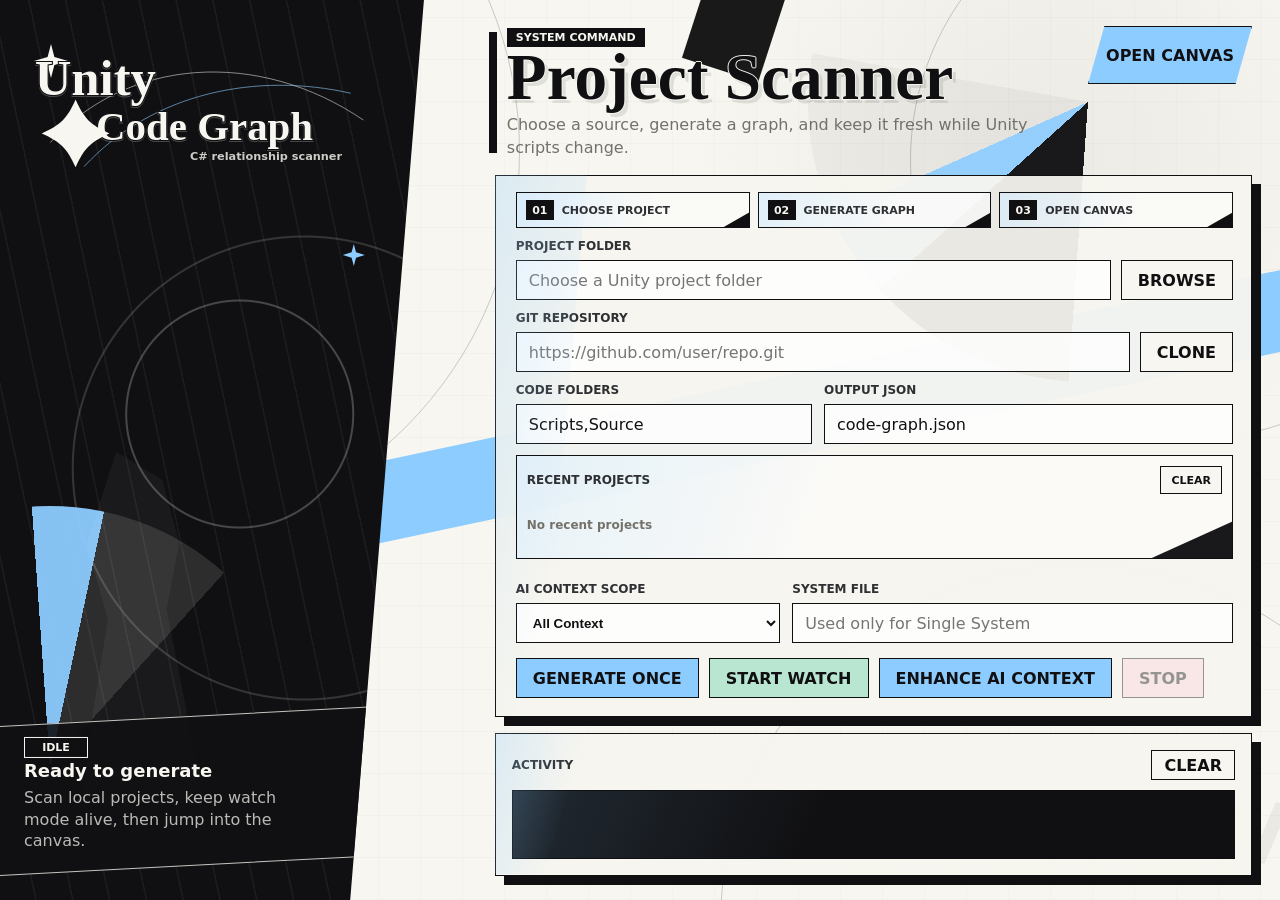
<file: UnityCodeGraph.Launcher/app/index.html>
<!doctype html>
<html lang="en">
  <head>
    <meta charset="utf-8" />
    <meta name="viewport" content="width=device-width, initial-scale=1" />
    <title>Unity Code Graph</title>
    <link rel="stylesheet" href="./styles.css" />
  </head>
  <body>
    <main class="shell">
      <div class="stage-lines" aria-hidden="true">
        <span class="orbit orbit-a"></span>
        <span class="orbit orbit-b"></span>
        <span class="orbit orbit-c"></span>
        <span class="slash slash-a"></span>
        <span class="slash slash-b"></span>
      </div>

      <section class="hero" aria-label="Unity Code Graph launcher">
        <div class="hero-fan" aria-hidden="true"></div>
        <div class="hero-shadow" aria-hidden="true"></div>
        <div class="star star-a" aria-hidden="true"></div>
        <div class="star star-b" aria-hidden="true"></div>

        <div class="wordmark-wrap">
          <svg class="wordmark" viewBox="0 0 520 210" role="img" aria-label="Unity Code Graph">
            <path class="wordmark-orbit" d="M40 154 C148 34 334 20 484 122" />
            <path class="wordmark-orbit orbit-thin" d="M88 188 C186 82 334 54 466 84" />
            <text class="wordmark-main wordmark-top" x="18" y="86">Unity</text>
            <text class="wordmark-main wordmark-bottom" x="105" y="150">Code Graph</text>
            <text class="wordmark-sub" x="238" y="178">C# relationship scanner</text>
            <path class="wordmark-star" d="M76 93 C88 120 97 129 124 141 C97 153 88 162 76 189 C64 162 55 153 28 141 C55 129 64 120 76 93Z" />
          </svg>
        </div>

        <div class="status-strip">
          <span id="statusPill">IDLE</span>
          <strong id="statusText">Ready to generate</strong>
          <p>Scan local projects, keep watch mode alive, then jump into the canvas.</p>
        </div>
      </section>

      <section class="workspace">
        <header class="workspace-header">
          <div class="header-copy">
            <span class="kicker">System Command</span>
            <h2>Project Scanner</h2>
            <p>Choose a source, generate a graph, and keep it fresh while Unity scripts change.</p>
          </div>
          <button id="openCanvas" class="open-canvas">Open Canvas</button>
        </header>

        <div class="panel scanner-panel">
          <div class="quick-start" aria-label="Quick start">
            <div>
              <strong>01</strong>
              <span>Choose Project</span>
            </div>
            <div>
              <strong>02</strong>
              <span>Generate Graph</span>
            </div>
            <div>
              <strong>03</strong>
              <span>Open Canvas</span>
            </div>
          </div>

          <label>
            <span>Project Folder</span>
            <div class="field-combo">
              <input id="projectPath" placeholder="Choose a Unity project folder" />
              <button id="browse">Browse</button>
            </div>
          </label>

          <label>
            <span>Git Repository</span>
            <div class="field-combo">
              <input id="gitUrl" placeholder="https://github.com/user/repo.git" />
              <button id="clone">Clone</button>
            </div>
          </label>

          <div class="grid-two">
            <label>
              <span>Code Folders</span>
              <input id="roots" value="Scripts,Source" />
            </label>
            <label>
              <span>Output JSON</span>
              <input id="outputPath" value="code-graph.json" />
            </label>
          </div>

          <div class="recent-panel">
            <div class="recent-head">
              <span>Recent Projects</span>
              <button id="clearRecent" type="button">Clear</button>
            </div>
            <div id="recentList" class="recent-list"></div>
          </div>

          <div class="enhance-options">
            <label>
              <span>AI Context Scope</span>
              <select id="enhanceScope">
                <option value="all">All Context</option>
                <option value="index">Index Only</option>
                <option value="system">Single System</option>
              </select>
            </label>
            <label>
              <span>System File</span>
              <input id="enhanceSystem" placeholder="Used only for Single System" />
            </label>
          </div>

          <div class="actions">
            <button id="generate" class="primary">Generate Once</button>
            <button id="watch" class="success">Start Watch</button>
            <button id="enhanceContext" class="ai-action">Enhance AI Context</button>
            <button id="stop" class="danger" disabled>Stop</button>
          </div>
        </div>

        <div class="log-panel">
          <div class="log-head">
            <span>Activity</span>
            <button id="clearLog">Clear</button>
          </div>
          <pre id="log"></pre>
        </div>
      </section>
    </main>
    <script src="./app.js"></script>
  </body>
</html>
</file>
<file: UnityCodeGraph.Launcher/app/styles.css>
:root {
  --paper: #f7f6f0;
  --paper-soft: #ebe9e0;
  --ink: #101012;
  --ink-soft: #2f3033;
  --muted: #73716a;
  --blue: #8dccff;
  --blue-strong: #087bc0;
  --mint: #b8e6d0;
  --rose: #ffd2da;
  --title-font: "Bodoni MT", Didot, "Baskerville", Cambria, Georgia, "Times New Roman", serif;
  --ui-font: Inter, "Segoe UI", system-ui, sans-serif;
}

* {
  box-sizing: border-box;
}

html,
body {
  height: 100%;
}

body {
  margin: 0;
  min-width: 980px;
  min-height: 660px;
  color: var(--ink);
  font-family: var(--ui-font);
  background: var(--paper);
  overflow: hidden;
}

button,
input {
  font: inherit;
}

.shell {
  position: relative;
  display: grid;
  grid-template-columns: minmax(320px, 0.36fr) minmax(620px, 0.64fr);
  height: 100vh;
  isolation: isolate;
  overflow: hidden;
}

.stage-lines {
  position: absolute;
  inset: 0;
  z-index: 0;
  pointer-events: none;
  background:
    repeating-linear-gradient(0deg, rgba(16, 16, 18, 0.025) 0 1px, transparent 1px 42px),
    repeating-linear-gradient(90deg, rgba(16, 16, 18, 0.018) 0 1px, transparent 1px 42px),
    radial-gradient(circle at 82% 18%, rgba(16, 16, 18, 0.05), transparent 28%),
    var(--paper);
}

.orbit {
  position: absolute;
  border: 1px solid rgba(16, 16, 18, 0.2);
  border-radius: 50%;
}

.orbit-a {
  width: 780px;
  height: 780px;
  left: -260px;
  top: -238px;
}

.orbit-b {
  width: 560px;
  height: 560px;
  right: -190px;
  top: -120px;
}

.orbit-c {
  width: 720px;
  height: 720px;
  right: -160px;
  bottom: -384px;
}

.slash {
  position: absolute;
  height: 80px;
  background: var(--blue);
  transform-origin: left center;
}

.slash-a {
  left: -70px;
  right: -120px;
  top: 62%;
  transform: rotate(-12deg);
}

.slash-b {
  width: 700px;
  right: -140px;
  top: 30px;
  background: var(--ink);
  transform: rotate(-72deg);
  opacity: 0.96;
}

.hero,
.workspace {
  position: relative;
  z-index: 1;
  min-width: 0;
  overflow: hidden;
}

.hero {
  color: var(--paper);
  background: var(--ink);
  clip-path: polygon(0 0, 92% 0, 76% 100%, 0 100%);
}

.hero::before {
  content: "";
  position: absolute;
  inset: 0;
  background:
    radial-gradient(circle at 52% 46%, transparent 0 112px, rgba(247, 246, 240, 0.24) 113px 114px, transparent 115px),
    radial-gradient(circle at 66% 52%, transparent 0 230px, rgba(247, 246, 240, 0.16) 231px 232px, transparent 233px),
    repeating-linear-gradient(78deg, transparent 0 34px, rgba(247, 246, 240, 0.055) 35px 36px);
}

.hero-fan {
  position: absolute;
  width: 520px;
  height: 520px;
  left: -210px;
  bottom: -126px;
  border-radius: 50%;
  background:
    conic-gradient(from -22deg,
      transparent 0deg 18deg,
      rgba(141, 204, 255, 0.95) 18deg 34deg,
      rgba(247, 246, 240, 0.13) 34deg 64deg,
      transparent 64deg 360deg);
  filter: drop-shadow(0 0 0 rgba(0, 0, 0, 0));
  animation: fanIn 620ms cubic-bezier(.2, .9, .16, 1) both;
}

.hero-shadow {
  position: absolute;
  left: 28px;
  bottom: 98px;
  width: 210px;
  height: 350px;
  background: rgba(247, 246, 240, 0.045);
  clip-path: polygon(42% 0, 64% 8%, 72% 26%, 66% 45%, 84% 100%, 24% 100%, 38% 48%, 28% 26%);
  animation: fadeRise 760ms 120ms cubic-bezier(.2, .9, .16, 1) both;
}

.star {
  position: absolute;
  width: 34px;
  height: 34px;
  background: var(--paper);
  clip-path: polygon(50% 0, 60% 38%, 100% 50%, 60% 62%, 50% 100%, 40% 62%, 0 50%, 40% 38%);
  animation: popIn 500ms cubic-bezier(.1, 1.3, .25, 1) both;
}

.star-a {
  left: 34px;
  top: 44px;
}

.star-b {
  right: 96px;
  top: 244px;
  width: 22px;
  height: 22px;
  background: var(--blue);
  animation-delay: 260ms;
}

.wordmark-wrap {
  position: absolute;
  left: 22px;
  right: 72px;
  top: 34px;
  z-index: 3;
  animation: titleSlam 640ms 80ms cubic-bezier(.16, .92, .2, 1) both;
}

.wordmark {
  width: min(440px, 100%);
  height: auto;
  overflow: visible;
}

.wordmark-main {
  fill: var(--paper);
  stroke: var(--ink);
  stroke-width: 3px;
  paint-order: stroke fill;
  font-family: var(--title-font);
  font-weight: 600;
  letter-spacing: 0;
  filter: drop-shadow(0 1px 0 rgba(247, 246, 240, 0.34));
}

.wordmark-top {
  font-size: 72px;
}

.wordmark-bottom {
  font-size: 58px;
}

.wordmark-sub {
  fill: rgba(247, 246, 240, 0.82);
  stroke: var(--ink);
  stroke-width: 2px;
  paint-order: stroke fill;
  font-family: var(--ui-font);
  font-size: 16px;
  font-weight: 700;
}

.wordmark-orbit {
  fill: none;
  stroke: rgba(247, 246, 240, 0.62);
  stroke-width: 1.2;
}

.wordmark-orbit.orbit-thin {
  stroke: rgba(141, 204, 255, 0.72);
}

.wordmark-star {
  fill: var(--paper);
}

.status-strip {
  position: absolute;
  z-index: 3;
  left: 0;
  right: 18%;
  bottom: 34px;
  padding: 12px 28px 14px 24px;
  border-top: 1px solid rgba(247, 246, 240, 0.78);
  border-bottom: 1px solid rgba(247, 246, 240, 0.78);
  background: rgba(16, 16, 18, 0.9);
  transform: skewY(-3deg);
  animation: stripIn 560ms 420ms cubic-bezier(.2, .9, .16, 1) both;
}

.status-strip > * {
  transform: skewY(3deg);
}

#statusPill {
  display: inline-flex;
  min-width: 64px;
  justify-content: center;
  padding: 3px 9px;
  border: 1px solid var(--paper);
  color: var(--paper);
  background: var(--ink);
  font-size: 11px;
  font-weight: 900;
}

#statusPill.running {
  color: var(--ink);
  background: var(--blue);
}

.status-strip strong {
  display: block;
  margin-top: 9px;
  color: var(--paper);
  font-size: 18px;
}

.status-strip p {
  max-width: 290px;
  margin: 5px 0 0;
  color: rgba(247, 246, 240, 0.74);
  line-height: 1.35;
}

.workspace {
  display: grid;
  grid-template-rows: auto auto minmax(0, 1fr);
  gap: 16px;
  padding: 26px 28px 24px 6px;
}

.workspace::before {
  content: "";
  position: absolute;
  right: -88px;
  top: -178px;
  width: 560px;
  height: 560px;
  border-radius: 50%;
  background:
    conic-gradient(from 142deg,
      transparent 0deg 42deg,
      rgba(16, 16, 18, 0.96) 42deg 86deg,
      rgba(141, 204, 255, 0.92) 86deg 104deg,
      rgba(16, 16, 18, 0.04) 104deg 138deg,
      transparent 138deg 360deg);
  opacity: 0.94;
  pointer-events: none;
  animation: fanIn 660ms 120ms cubic-bezier(.2, .9, .16, 1) both;
}

.workspace::after {
  content: "SYSTEM";
  position: absolute;
  right: -30px;
  bottom: 16px;
  color: rgba(16, 16, 18, 0.055);
  font-size: 104px;
  font-weight: 900;
  line-height: 0.8;
  pointer-events: none;
}

.workspace-header {
  position: relative;
  z-index: 2;
  display: grid;
  grid-template-columns: minmax(0, 1fr) 164px;
  align-items: start;
  gap: 20px;
  margin-left: 22px;
  animation: panelIn 560ms 140ms cubic-bezier(.18, .94, .2, 1) both;
}

.header-copy {
  position: relative;
  padding-left: 18px;
}

.header-copy::before {
  content: "";
  position: absolute;
  left: 0;
  top: 6px;
  bottom: 6px;
  width: 8px;
  background: var(--ink);
}

.kicker {
  display: inline-flex;
  margin-bottom: 2px;
  padding: 3px 9px;
  color: var(--paper);
  background: var(--ink);
  font-size: 11px;
  font-weight: 900;
  text-transform: uppercase;
}

.workspace-header h2 {
  margin: 0;
  font-family: var(--title-font);
  font-size: clamp(44px, 5.1vw, 76px);
  font-weight: 600;
  line-height: 0.88;
  -webkit-text-stroke: 1px rgba(247, 246, 240, 0.78);
  paint-order: stroke fill;
  text-shadow:
    1px 0 0 rgba(247, 246, 240, 0.9),
    -1px 0 0 rgba(247, 246, 240, 0.9),
    0 1px 0 rgba(247, 246, 240, 0.9),
    0 -1px 0 rgba(247, 246, 240, 0.9),
    4px 4px 0 rgba(16, 16, 18, 0.1);
}

.workspace-header p {
  max-width: 640px;
  margin: 8px 0 0;
  color: var(--muted);
  line-height: 1.4;
}

.open-canvas {
  position: relative;
  z-index: 2;
  min-height: 58px;
  background: var(--blue);
  clip-path: polygon(10% 0, 100% 0, 90% 100%, 0 100%);
}

.panel,
.log-panel {
  position: relative;
  z-index: 2;
  border: 1px solid var(--ink);
  background: rgba(247, 246, 240, 0.94);
  box-shadow: 9px 9px 0 var(--ink);
}

.panel::before,
.log-panel::before {
  content: "";
  position: absolute;
  left: -1px;
  top: -1px;
  width: 92px;
  height: 100%;
  background: linear-gradient(105deg, rgba(141, 204, 255, 0.26), transparent 70%);
  clip-path: polygon(0 0, 100% 0, 52% 100%, 0 100%);
  pointer-events: none;
}

.scanner-panel {
  display: grid;
  gap: 11px;
  margin-left: 28px;
  padding: 16px 18px 18px 20px;
  animation: panelIn 560ms 260ms cubic-bezier(.18, .94, .2, 1) both;
}

.log-panel {
  display: grid;
  grid-template-rows: auto minmax(0, 1fr);
  min-height: 0;
  margin-left: 28px;
  padding: 16px;
  animation: panelIn 560ms 390ms cubic-bezier(.18, .94, .2, 1) both;
}

label {
  display: grid;
  gap: 7px;
}

label span,
.log-head span {
  color: var(--ink-soft);
  font-size: 12px;
  font-weight: 900;
  text-transform: uppercase;
}

.field-combo {
  display: grid;
  grid-template-columns: minmax(0, 1fr) auto;
  gap: 10px;
}

.grid-two {
  display: grid;
  grid-template-columns: minmax(180px, 0.42fr) minmax(220px, 0.58fr);
  gap: 12px;
}

.quick-start {
  display: grid;
  grid-template-columns: repeat(3, minmax(0, 1fr));
  gap: 8px;
}

.quick-start div {
  position: relative;
  display: grid;
  grid-template-columns: auto minmax(0, 1fr);
  align-items: center;
  gap: 8px;
  min-height: 36px;
  border: 1px solid var(--ink);
  padding: 6px 9px;
  background:
    linear-gradient(112deg, rgba(141, 204, 255, 0.24), transparent 58%),
    rgba(255, 255, 255, 0.54);
}

.quick-start div::after {
  content: "";
  position: absolute;
  right: -1px;
  bottom: -1px;
  width: 28px;
  height: 16px;
  background: var(--ink);
  clip-path: polygon(100% 0, 100% 100%, 0 100%);
}

.quick-start strong {
  display: inline-flex;
  align-items: center;
  justify-content: center;
  width: 28px;
  height: 20px;
  color: var(--paper);
  background: var(--ink);
  font-size: 11px;
  font-weight: 900;
}

.quick-start span {
  min-width: 0;
  overflow: hidden;
  color: var(--ink-soft);
  font-size: 11px;
  font-weight: 900;
  text-overflow: ellipsis;
  text-transform: uppercase;
  white-space: nowrap;
}

.recent-panel {
  position: relative;
  display: grid;
  gap: 8px;
  border: 1px solid var(--ink);
  padding: 10px;
  background:
    linear-gradient(108deg, rgba(141, 204, 255, 0.18), transparent 44%),
    rgba(255, 255, 255, 0.46);
}

.recent-panel::after {
  content: "";
  position: absolute;
  right: -1px;
  bottom: -1px;
  width: 84px;
  height: 38px;
  background: var(--ink);
  clip-path: polygon(100% 0, 100% 100%, 0 100%);
  opacity: 0.96;
  pointer-events: none;
}

.recent-head {
  display: flex;
  align-items: center;
  justify-content: space-between;
  gap: 12px;
}

.recent-head span {
  color: var(--ink-soft);
  font-size: 12px;
  font-weight: 900;
  text-transform: uppercase;
}

#clearRecent {
  position: relative;
  z-index: 1;
  height: 28px;
  padding: 0 10px;
  font-size: 11px;
}

.recent-list {
  position: relative;
  z-index: 1;
  display: grid;
  grid-template-columns: repeat(2, minmax(0, 1fr));
  gap: 8px;
  max-height: 112px;
  overflow: auto;
}

.recent-item {
  display: grid;
  align-content: center;
  justify-items: start;
  min-width: 0;
  min-height: 46px;
  height: auto;
  padding: 7px 10px;
  overflow: hidden;
  text-align: left;
  text-transform: none;
  background: rgba(247, 246, 240, 0.9);
}

.recent-item strong,
.recent-item span {
  min-width: 0;
  max-width: 100%;
  overflow: hidden;
  text-overflow: ellipsis;
  white-space: nowrap;
}

.recent-item strong {
  font-size: 12px;
  line-height: 1.15;
}

.recent-item span {
  margin-top: 3px;
  color: var(--muted);
  font-size: 11px;
  font-weight: 700;
}

.recent-empty {
  margin: 0;
  min-height: 46px;
  display: flex;
  align-items: center;
  color: var(--muted);
  font-size: 12px;
  font-weight: 700;
}

input,
select {
  width: 100%;
  height: 40px;
  border: 1px solid var(--ink);
  border-radius: 0;
  padding: 0 12px;
  color: var(--ink);
  outline: none;
  background: rgba(255, 255, 255, 0.8);
}

select {
  font-weight: 800;
}

input:focus,
select:focus {
  border-color: var(--blue-strong);
  box-shadow: 0 0 0 3px rgba(141, 204, 255, 0.55);
}

button {
  height: 40px;
  border: 1px solid var(--ink);
  border-radius: 0;
  padding: 0 16px;
  color: var(--ink);
  background: var(--paper);
  cursor: pointer;
  font-weight: 900;
  text-transform: uppercase;
}

button:hover {
  color: var(--paper);
  background: var(--ink);
  transform: translateY(-1px);
}

button:disabled {
  cursor: not-allowed;
  opacity: 0.42;
  transform: none;
}

.primary,
.success,
.danger,
.ai-action {
  color: var(--ink);
}

.primary {
  background: var(--blue);
}

.success {
  background: var(--mint);
}

.danger {
  background: var(--rose);
}

.ai-action {
  background: var(--blue);
}

.actions {
  display: flex;
  gap: 10px;
  flex-wrap: wrap;
}

.enhance-options {
  display: grid;
  grid-template-columns: minmax(180px, 0.6fr) minmax(260px, 1fr);
  gap: 12px;
  margin: 12px 0 4px;
}

.log-head {
  display: flex;
  align-items: center;
  justify-content: space-between;
  margin-bottom: 10px;
}

#clearLog {
  height: 30px;
  padding: 0 12px;
}

#log {
  margin: 0;
  min-height: 0;
  overflow: auto;
  border: 1px solid var(--ink);
  padding: 13px;
  color: var(--paper);
  background:
    linear-gradient(115deg, rgba(141, 204, 255, 0.14), transparent 42%),
    var(--ink);
  font: 13px Consolas, "Cascadia Mono", monospace;
  white-space: pre-wrap;
}

@keyframes panelIn {
  from {
    opacity: 0;
    transform: translateX(70px) skewX(-7deg);
  }
  to {
    opacity: 1;
    transform: translateX(0) skewX(0);
  }
}

@keyframes titleSlam {
  from {
    opacity: 0;
    transform: translateX(-54px) rotate(-3deg);
  }
  to {
    opacity: 1;
    transform: translateX(0) rotate(0);
  }
}

@keyframes stripIn {
  from {
    opacity: 0;
    transform: translateX(-80px) skewY(-3deg);
  }
  to {
    opacity: 1;
    transform: translateX(0) skewY(-3deg);
  }
}

@keyframes fanIn {
  from {
    opacity: 0;
    transform: rotate(-18deg) scale(0.86);
  }
  to {
    opacity: 1;
    transform: rotate(0) scale(1);
  }
}

@keyframes fadeRise {
  from {
    opacity: 0;
    transform: translateY(26px);
  }
  to {
    opacity: 1;
    transform: translateY(0);
  }
}

@keyframes popIn {
  from {
    opacity: 0;
    transform: scale(0.2) rotate(-35deg);
  }
  to {
    opacity: 1;
    transform: scale(1) rotate(0);
  }
}

@media (max-height: 700px) {
  .workspace {
    gap: 12px;
    padding-top: 20px;
    padding-bottom: 18px;
  }

  .workspace-header h2 {
    font-size: 44px;
  }

  .scanner-panel {
    gap: 10px;
  }

  .status-strip {
    bottom: 24px;
  }
}
</file>
